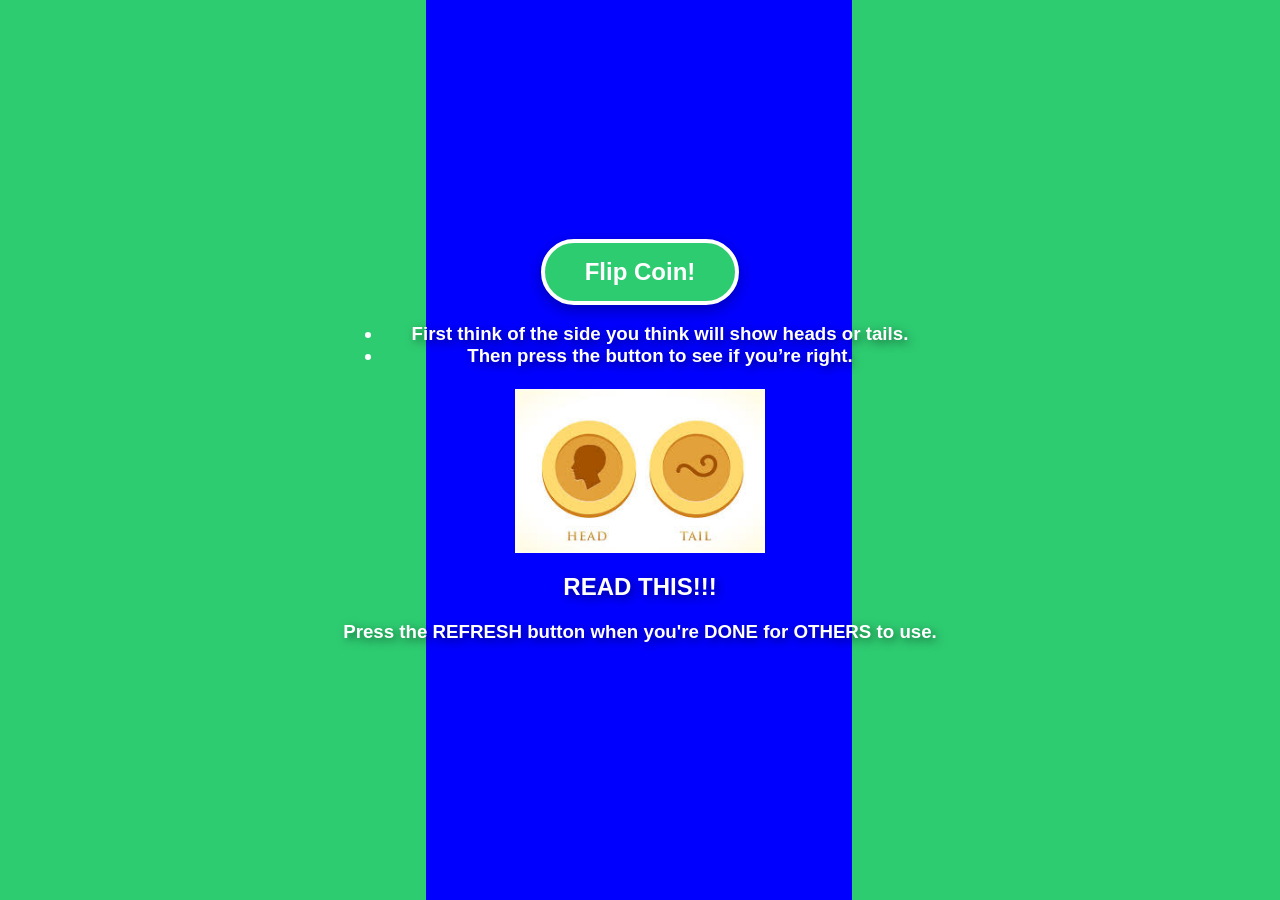
<file: index.html>
<html>
<head>
    <meta charset="UTF-8">
    <meta name="viewport" content="width=device-width, initial-scale=1.0">
    <title>Coin flip</title>
    <link rel="stylesheet" href="coin style.css" />
</head>
<body class="split-mode">

    <div id="ui">
        <button class="btn str" id="toggleBtn" onclick="flip()">Flip Coin!</button>
        <div id="msg">
            <h3>
        <ul>
            <li>First think of the side you think will show heads or tails.</li>
            <li>Then press the button to see if you’re right.</li>
        </ul> </h3>
        <h1 id=ll></h1>
    
    <img id="myImage"src="coins.jpeg" style="width:250">
        <h2>READ THIS!!!</h2> <h3>Press the REFRESH button when you're DONE for OTHERS to use.</h3>
    </div>
</div>
<script>
    function flip() {
        var ro=Math.round(Math.random()*11);
        if (ro>5)
        {
            alert("You got heads!");
            document.getElementById('ll').innerHTML="You got heads!";
            document.getElementById('myImage').src='head.jpeg';
        }
        else 
        {
            alert("You got tails!");
            document.getElementById('ll').innerHTML="You got tails!";
            document.getElementById('myImage').src='tail.webp';
        }
        
                    }

</script>
</body>
</html>
</file>
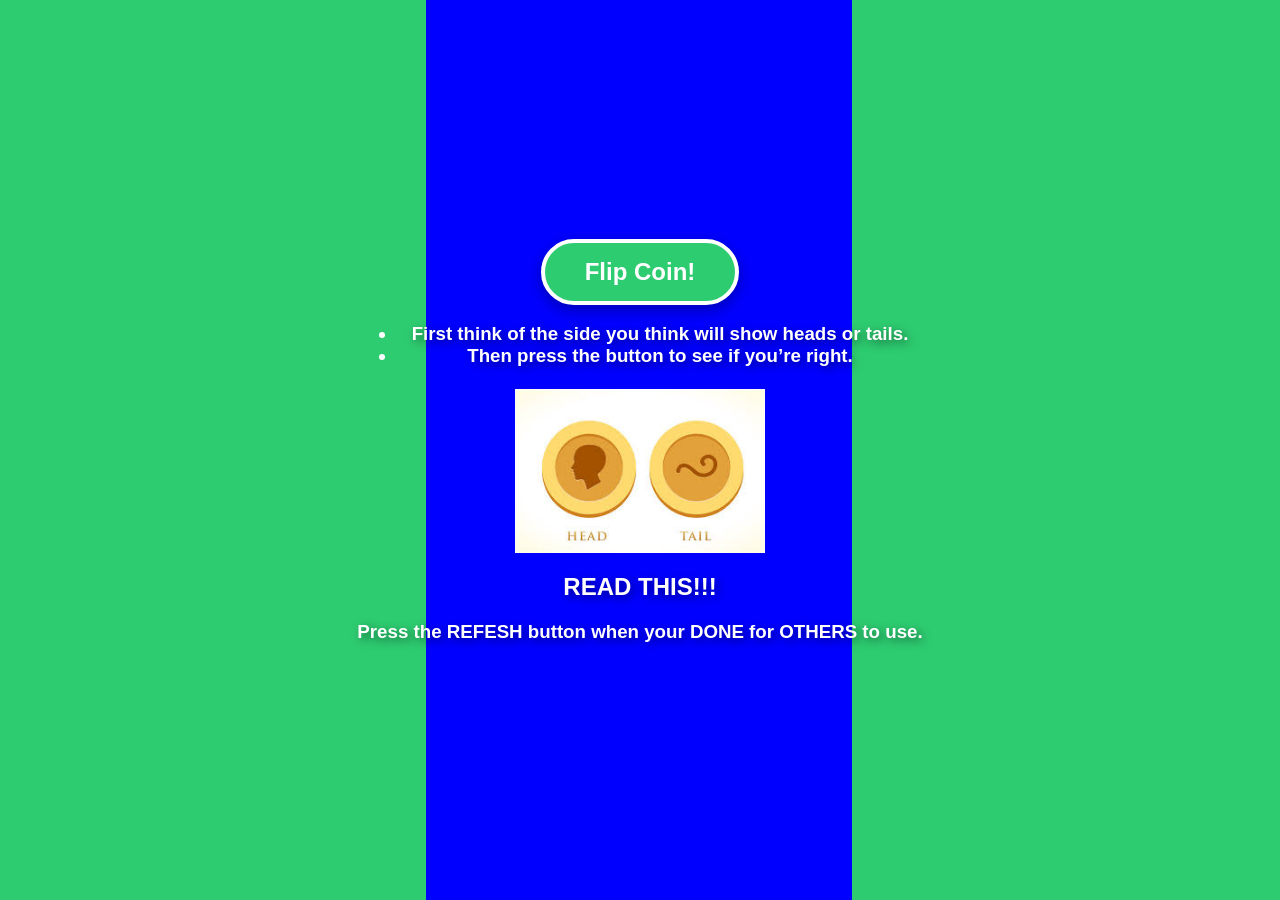
<file: coinfilp.html>
<html lang="en">
<head>
    <meta charset="UTF-8">
    <meta name="viewport" content="width=device-width, initial-scale=1.0">
    <title>Coin flip</title>
    <link rel="stylesheet" href="coin style.css" />
</head>
<body class="split-mode">

    <div id="ui">
        <button class="btn str" id="toggleBtn" onclick="flip()">Flip Coin!</button>
        <div id="msg">
            <h3>
        <ul>
            <li>First think of the side you think will show heads or tails.</li>
            <li>Then press the button to see if you’re right.</li>
        </ul> </h3>
        <h1 id=ll></h1>
    
    <img id="myImage"src="coins.jpeg" style="width:250">
        <h2>READ THIS!!!</h2> <h3>Press the REFESH button when your DONE for OTHERS to use.</h3>
    </div>
</div>
<script>
    function flip() {
        const ro=Math.round(Math.random()*11);
        if (ro>5)
        {
            document.getElementById('myImage').src='head.jpeg';
            alert("You got heads!");
            document.getElementById('ll').innerHTML="You got heads!";
        }
        else 
        {
            document.getElementById('myImage').src='tail.webp';
            alert("You got tails!");
            document.getElementById('ll').innerHTML="You got tails!";
                    }
        
                    }

</script>
</body>
</html>
</file>
<file: coin style.css>
html, body { margin: 0; overflow: hidden; font-family: 'Segoe UI', sans-serif; transition: background 0.5s; }
        
        body { 
            background: linear-gradient(to right, #2ecc71 0% 33.3%, 
    blue 33.3% 66.6%, 
    #2ecc71 66.6% 100%); 
        }

        canvas { display: none; }
        body.game-mode canvas { display: block; }

        #ui { 
            position: absolute; top: 0; width: 100%; height: 100%; 
            display: flex; flex-direction: column; justify-content: center; align-items: center; 
            pointer-events: none; /* Allows clicking through to the canvas if needed */
        }

        #msg { color: white; text-align: center; text-shadow: 3px 3px 10px rgba(0,0,0,0.5); }
        body.game-mode #msg { display: none; }

        .btn { 
            padding: 15px 40px; font-size: 1.5rem; cursor: pointer; 
            background: #2ecc71; color: white; border: 4px solid white; 
            border-radius: 50px; font-weight: bold; pointer-events: auto;
            box-shadow: 0 5px 15px rgba(0,0,0,0.3);
            transition: transform 0.2s;
        }
        .btn:hover { transform: scale(1.1); background: #3498db; }
</file>
